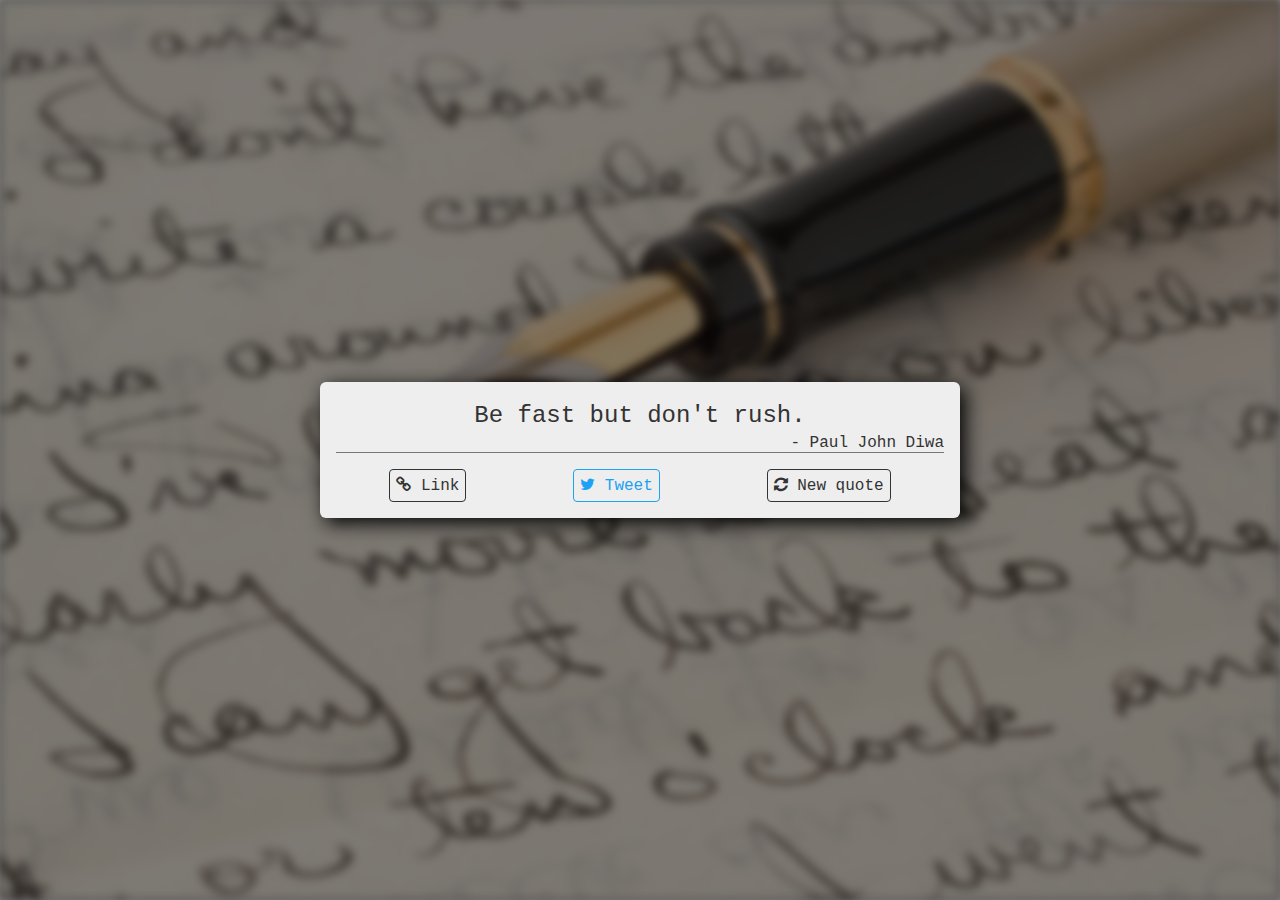
<file: freecodecamp/quote-generator/index.html>
<!DOCTYPE html>
<html>
<head>
  <meta charset="UTF-8">
  <meta name="google" value="notranslate">
  <title>FreeCodeCamp Challenge | Random Quote Generator</title>
  <meta name="viewport" content="width=device-width, initial-scale=1">
  <link rel="stylesheet" href="https://maxcdn.bootstrapcdn.com/font-awesome/4.5.0/css/font-awesome.min.css">
  <link rel="stylesheet" href="css/style.css">
</head>
<body>
  <div class="container">
    <div class="card">
      <div class="quote">Be fast but don't rush.</div>
      <div class="author">
        - <span>Paul John Diwa</span>
      </div>
      <div class="actions">
        <a id="link" class="btn btn-link" target="_blank">
          <i class="fa fa-link"></i> Link
        </a>

        <a id="tweet" class="btn btn-twitter" target="_blank">
          <i class="fa fa-twitter"></i> Tweet
        </a>

        <a class="btn btn-new-quote" id="refresh">
          <i class="fa fa-refresh"></i> New quote
        </a>
      </div>
      <footer>Quotes from quotesdesign.com</footer>
    </div>
  </div>
  <script src="https://cdnjs.cloudflare.com/ajax/libs/jquery/2.1.3/jquery.min.js"></script>
  <script src="js/app.js"></script>
</body>
</html>
</file>
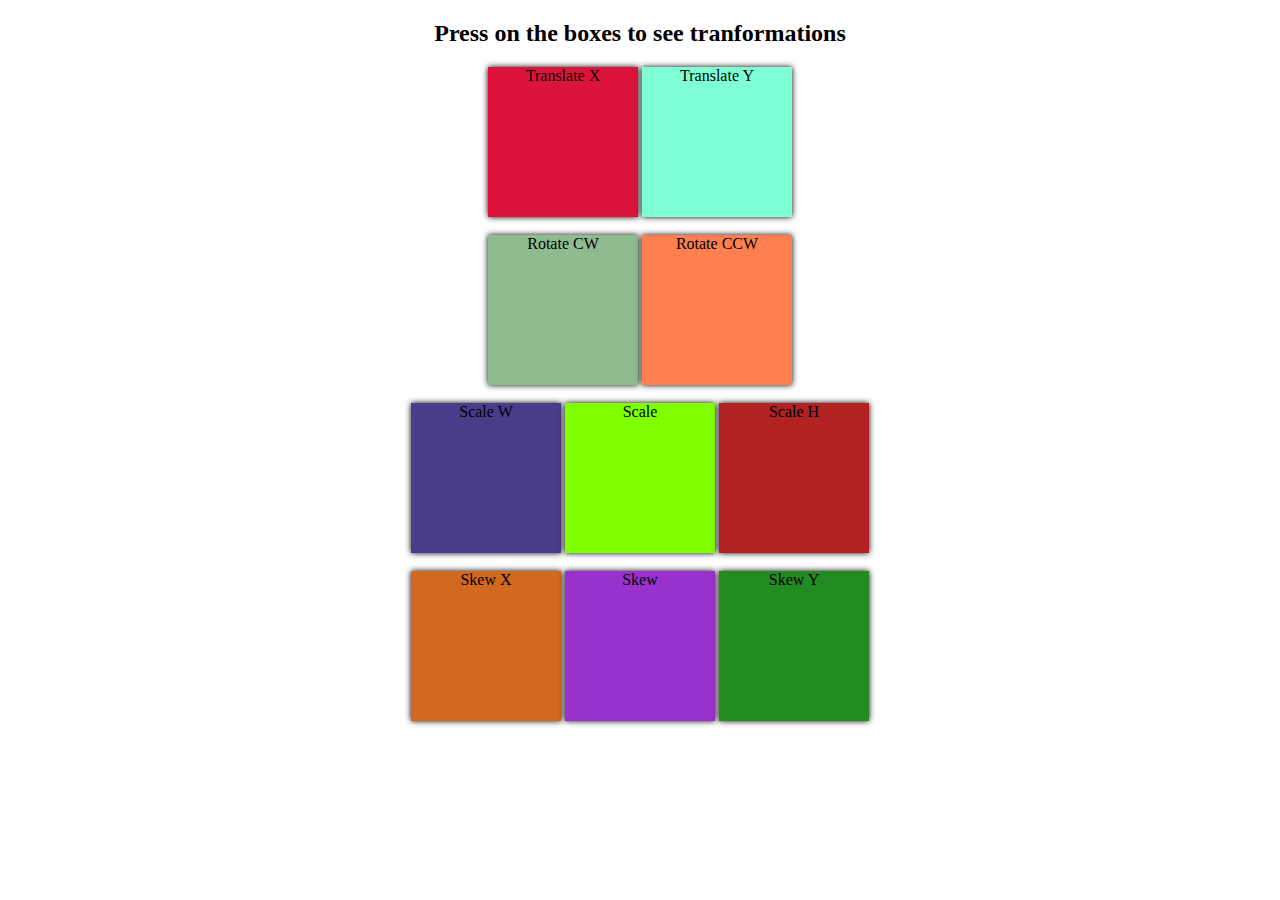
<file: practice/2d-transform/index.html>
<!DOCTYPE html>
<html lang="en">
<head>
  <meta charset="UTF-8">
  <title>2d Transform Animation</title>
  <link rel="stylesheet" href="css/animations.css">
</head>
<body>
  <div class="row">
   <h2>Press on the boxes to see tranformations</h2>
  </div>
  <div class="row">
      <div class="box crimson translateX">
        Translate X
      </div>
    <div class="box aquamarine translateY">
      Translate Y
    </div>
  </div>
  <br>
  <div class="row">
      <div class="box seagreen rotateCW">
        Rotate CW
      </div>
    <div class="box coral rotateCCW">
      Rotate CCW
    </div>
  </div>
  <br>
  <div class="row">
      <div class="box slateblue scaleW">
        Scale W
      </div>
      <div class="box chartreuse scale">
        Scale
      </div>
      <div class="box firebrick scaleH">
        Scale H
      </div>
  </div>
  <br>
  <div class="row">
      <div class="box chocolate skewX">
        Skew X
      </div>
      <div class="box orchid skew">
        Skew
      </div>
      <div class="box forestgreen skewY">
        Skew Y
      </div>
  </div>
</body>
</html>
</file>
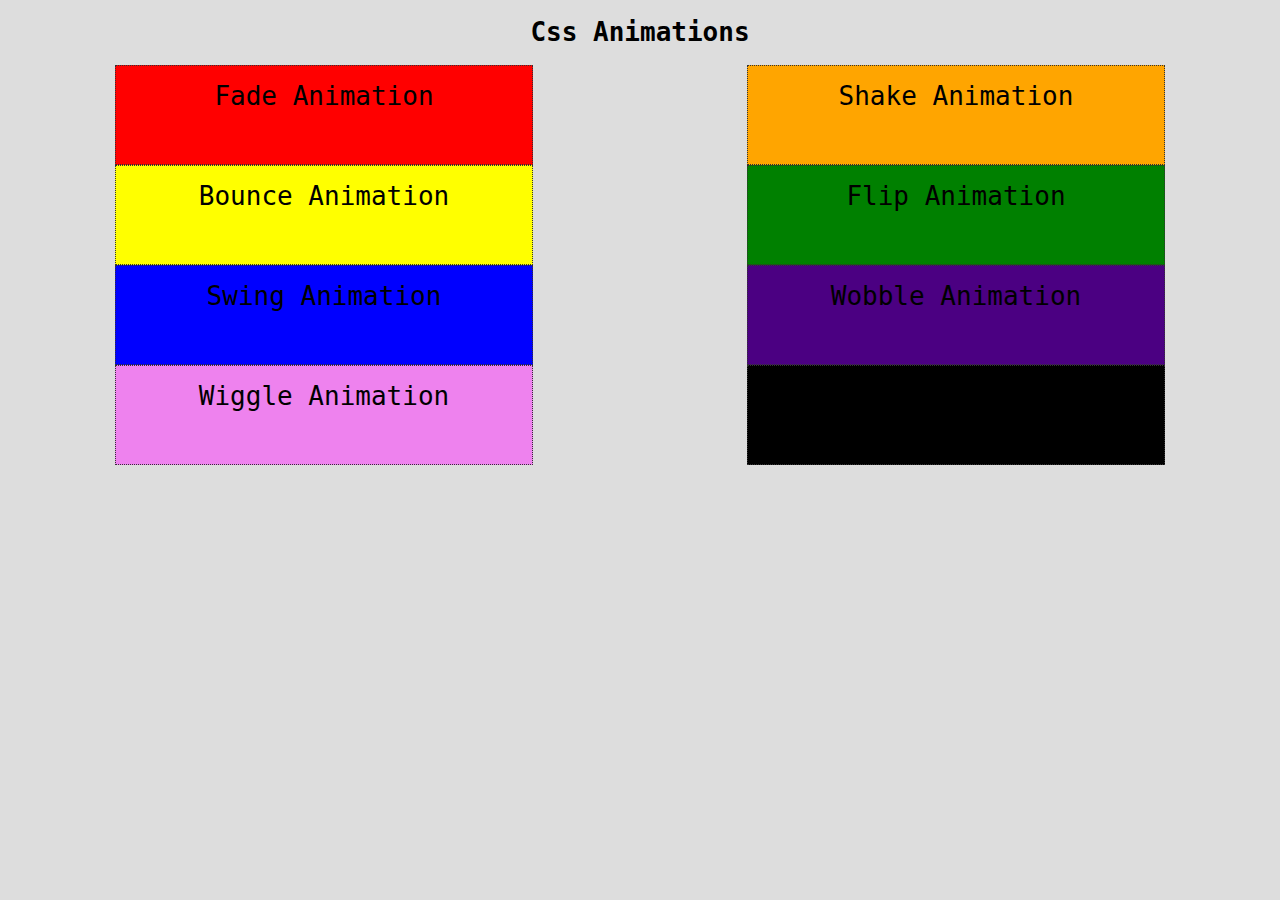
<file: practice/css-animations/index.html>
<!DOCTYPE html>
<html>

<head>
  <meta charset="utf-8">
  <meta name="viewport" content="width=device-width, initial-scale=1, user-scalable=no">
  <meta name="author" content="Paul John Diwa">
  <meta name="description" content="css animations">
  <meta name="keywords" content="css, keyframes, tranform">
  <title>Animations</title>
  <link href="css/animations.css" rel="stylesheet">
</head>

<body>
  <h1 style="text-align:center;">Css Animations</h1>
  <div class="row">
    <div class="rectangle red fade">
      Fade Animation
    </div>
    <div class="rectangle orange shake">
      Shake Animation
    </div>
  </div>
  <div class="row">
    <div class="rectangle yellow bounce">
      Bounce Animation
    </div>
    <div class="rectangle green flip">
      Flip Animation
    </div>
  </div>
  <div class="row">
    <div class="rectangle blue swing">
      Swing Animation
    </div>
    <div class="rectangle indigo wobble">
      Wobble Animation
    </div>
  </div>
  <div class="row">
    <div class="rectangle violet wiggle">
      Wiggle Animation
    </div>
    <div class="rectangle black pulse">
      Pulse Animation
    </div>
  </div>
</body>

</html>
</file>
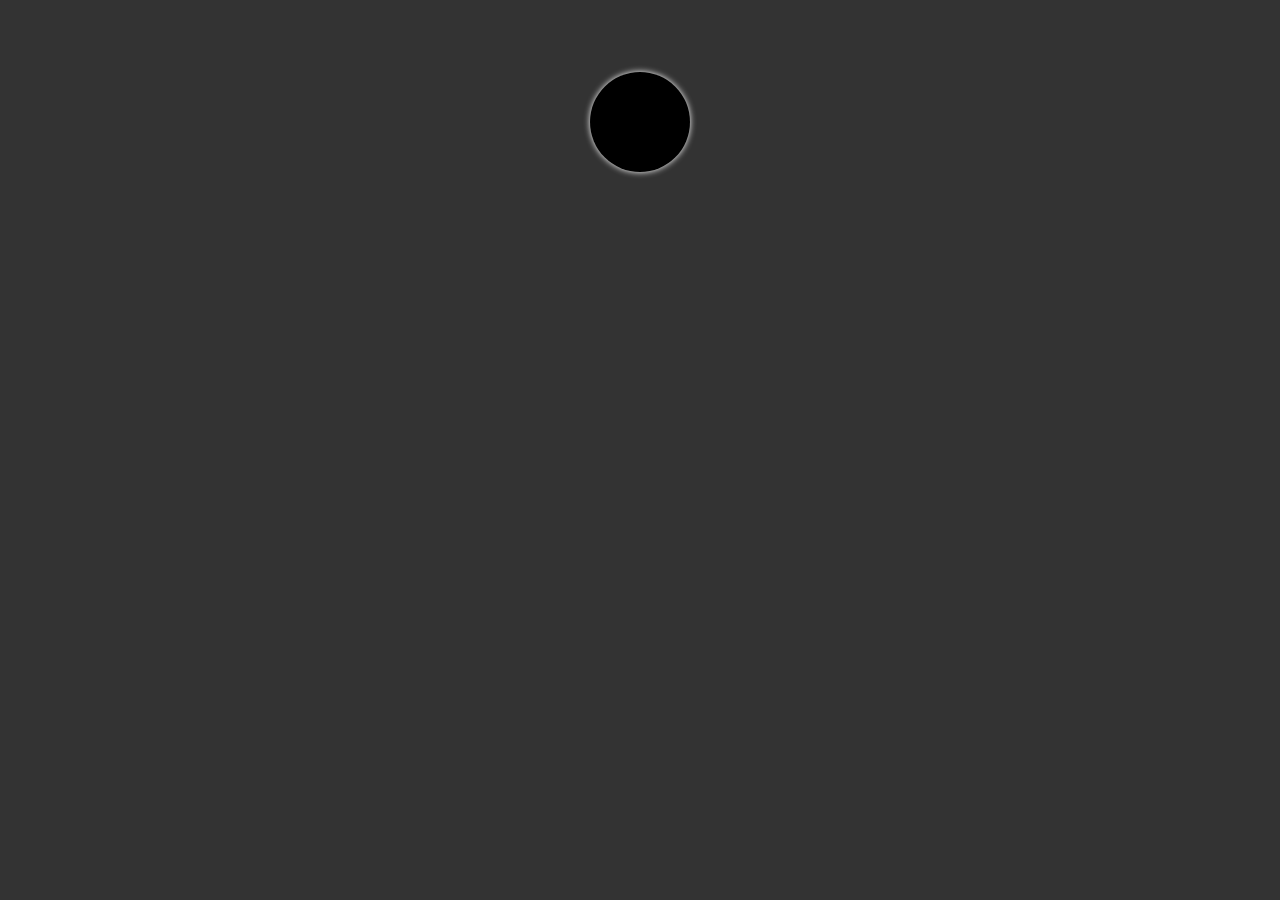
<file: practice/star-animation/index.html>
<!DOCTYPE html>
<html lang="en">
<head>
  <meta charset="UTF-8">
  <title>Assignment #3</title>
  <link rel="stylesheet" href="css/style.css">
</head>

<body>
  <div class="row">
    <div class="dot">
    </div>
  </div>
</body>
</html>
</file>
<file: freecodecamp/quote-generator/css/style.css>
* {
       box-sizing: border-box;
     }
     
     html,
     body {
       padding: 0;
       margin: 0;
       font-family: Courier New;
       color: #333;
     }
     
     .container {
       display: -webkit-box;
       display: -webkit-flex;
       display: -ms-flexbox;
       display: flex;
       min-height: 100vh;
     }
     
     .container:before {
       content: "";
       width: 100%;
       height: 100%;
       top: 0;
       left: 0;
       position: absolute;
       background-color: #333;
       background-image: url(../images/bg.jpg);
       background-size: cover;
       background-position: center;
       background-repeat: no-repeat;
       background-attachment: fixed;
       -webkit-filter: blur(5px) brightness(50%);
       filter: blur(5px) brightness(50%);
       box-shadow: 0 0 10px 6px #333;
     }
     
     footer {
       margin: 0;
       margin-bottom: -8px;
       text-align: right;
       font-size: 0.8em;
     }
     
     .card {
       z-index: 1000;
       display: -webkit-box;
       display: -webkit-flex;
       display: -ms-flexbox;
       display: flex;
       -webkit-box-orient: vertical;
       -webkit-box-direction: normal;
       -webkit-flex-direction: column;
       -ms-flex-direction: column;
       flex-direction: column;
       width: 50%;
       padding: 16px;
       /* magic */
       margin: auto;
       border-radius: 6px;
       background-color: #eee;
       box-shadow: 5px 5px 20px #000;
     }
     
     .actions {
       width: 100%;
       padding-top: 16px;
       display: -webkit-box;
       display: -webkit-flex;
       display: -ms-flexbox;
       display: flex;
       border-top: 1px solid #777;
       -webkit-justify-content: space-around;
       -ms-flex-pack: distribute;
       justify-content: space-around;
     }
     
     .quote {
       font-size: 1.5em;
       line-height: 1.5;
       text-align: center;
     }
     
     .quote p:before,
     .quote p:after {
       font-family: FontAwesome;
       font-size: 0.5em;
       vertical-align: top;
     }
     
     .quote p:before {
       content: "\f10d";
     }
     
     .quote p:after {
       content: "\f10e";
     }
     
     .author {
       text-align: right;
     }
     
     .btn {
       text-decoration: none;
       padding: 6px 6px;
       border: 1px solid #000;
       background: transparent;
       font-size: 1em;
       cursor: pointer;
       background: transparent;
       border-radius: 4px;
     }
     
     .btn-new-quote,
     .btn-link {
       color: #333;
       border-color: #333;
     }
     
     .btn-twitter {
       color: #1da1f2;
       border-color: #1da1f2;
     }
     
     .btn-new-quote:hover,
     .btn-link:hover {
       color: white;
       background-color: #333;
     }
     
     .btn-twitter:hover {
       color: white;
       background-color: #1da1f2;
     }
     
     @media (max-width:660px) {
       .container {
         padding: 32px;
         min-height: auto;
       }
       .card {
         margin: 0;
         width: 100%;
       }
       .actions {
         -webkit-box-orient: vertical;
         -webkit-box-direction: normal;
         -webkit-flex-direction: column;
         -ms-flex-direction: column;
         flex-direction: column;
       }
       html,
       body {
         font-size: 1em;
       }
     }
</file>
<file: practice/2d-transform/css/animations.css>
/*
  @title: Web Animations w/ 2d Transform
  @author: Paul John Diwa
  @email: poldiwa@gmail.com
*/

.row{
  text-align: center;
}
.box{
  width: 150px;
  height: 150px;
  display: inline-block;
  box-shadow: 0 0 6px #000;
  -webkit-transition: transform 0.5s ease-in-out 0s;
  -o-transition: transform 0.5s ease-in-out 0s;
  transition: transform 0.5s ease-in-out 0s;
}
.crimson{
  background-color: crimson;
}
.aquamarine{
  background-color: aquamarine;
}
.seagreen{
  background-color: darkseagreen;
}
.coral{
  background-color: coral;
}
.slateblue{
  background-color: darkslateblue;
}
.firebrick{
  background-color: firebrick;
}
.chocolate{
  background-color: chocolate;
}
.orchid{
  background-color: darkorchid;
}
.forestgreen{
  background-color: forestgreen;
}
.chartreuse{
  background-color: chartreuse;
}
.translateX:active{
  -webkit-transform: translateX(50px);
  -ms-transform: translateX(50px);
  -o-transform: translateX(50px);
  transform: translateX(50px);
}
.translateY:active{
  -webkit-transform: translateY(50px);
  -ms-transform: translateY(50px);
  -o-transform: translateY(50px);
  transform: translateY(50px);
}
.rotateCW:active{
  -webkit-transform: rotate(180deg);
  -ms-transform: rotate(180deg);
  -o-transform: rotate(180deg);
  transform: rotate(180deg);
}
.rotateCCW:active{
  -webkit-transform: rotate(-180deg);
  -ms-transform: rotate(-180deg);
  -o-transform: rotate(-180deg);
  transform: rotate(-180deg);
}
.scaleW:active{
  -webkit-transform: scale(1.5,1);
  -ms-transform: scale(1.5,1);
  -o-transform: scale(1.5,1);
  transform: scale(1.5,1);
}
.scale:active{
  -webkit-transform: scale(1.5);
  -ms-transform: scale(1.5);
  -o-transform: scale(1.5);
  transform: scale(1.5);
}
.scaleH:active{
  -webkit-transform: scale(1,1.5);
  -ms-transform: scale(1,1.5);
  -o-transform: scale(1,1.5);
  transform: scale(1,1.5);
}

.skewX:active{
  -webkit-transform: skewX(45deg);
  -ms-transform: skewX(45deg);
  -o-transform: skewX(45deg);
  transform: skewX(45deg);
}
.skewY:active{
  -webkit-transform: skewY(45deg);
  -ms-transform: skewY(45deg);
  -o-transform: skewY(45deg);
  transform: skewY(45deg);
}

.skew:active{
  -webkit-transform: skew(45deg,-45deg);
  -ms-transform: skew(45deg,-45deg);
  -o-transform: skew(45deg,-45deg);
  transform: skew(45deg,-45deg);
}
</file>
<file: practice/css-animations/css/animations.css>
/*
    @author: Paul John C. Diwa
    @title: CSS Animations
    @Date: Jan 30, 2016
*/

*{
    box-sizing: border-box;
}
html{
    font-family: monospace;
    background-color: #ddd;
}
hr{
    border: 1px dashed #777;
}
.row{
  display: flex;
}
.rectangle{
    margin: auto;
    width: 33%;
    height: 100px;
    padding: 15px;
    text-align: center;
    font-size: 2em;
    border: 1px dotted #333;
}
.red{
    background-color: red;
}
.orange{
    background-color: orange;
}
.yellow{
    background-color: yellow;
}
.green{
    background-color: green;
}
.blue{
    background-color: blue;
}
.indigo{
    background-color: indigo;
}
.violet{
    background-color: violet;
}
.black{
    background-color: black;
}

.fade{
    -webkit-animation: fade 2s infinite ease-out;
}

@-webkit-keyframes fade{
    0%{
        opacity: 1;
    }
    100%{
        opacity: 0;
    }
}

.shake{
    -webkit-animation: shake 0.1s infinite ease-out;
}

@-webkit-keyframes shake{
    from{
        -webkit-transform: translateX(-10px);
    }
    to{
        -webkit-transform: translateX(10px);
    }
}


.bounce{
    -webkit-animation: bounce 0.5s infinite cubic-bezier(1,-0.25,1,0.25);
}

@-webkit-keyframes bounce{
    from{
        -webkit-transform: translateY(0px);
    }
    to{
        -webkit-transform: translateY(10px);
    }
}


.flip{
    -webkit-animation: flip 1s infinite;
}

@-webkit-keyframes flip{
    0%,100%{
        -webkit-transform: rotate(0deg) scale(1);
    }
    10%,30%,50%,70%,90%{
        -webkit-transform: rotate(-3deg) scale(1.1);
    }
    20%,40%,60%,80%{
        -webkit-transform: rotate(3deg) scale(1.1);
    }
}


.swing{
    -webkit-animation: swing 2s infinite;
}

@-webkit-keyframes swing{
    20%{
        -webkit-transform-origin: top;
        -webkit-transform: rotate(5deg);
    }
    40%{
        -webkit-transform-origin: top;
        -webkit-transform: rotate(-5deg);
    }
    60%{
        -webkit-transform-origin: top;
        -webkit-transform: rotate(10deg);
    }
    80%{
        -webkit-transform-origin: top;
        -webkit-transform: rotate(-10deg);
    }
    100%{
        -webkit-transform: rotate(0deg);
    } 
}



.wobble{
    -webkit-animation: wobble 0.5s infinite;
}

@-webkit-keyframes wobble{
    0%,100%{
        -webkit-transform: rotate(0deg) translateX(0px);
    }
    20%,80%{
        -webkit-transform: rotate(-3deg) translateX(-70px);
    }
    40%,60%{
        -webkit-transform: rotate(3deg) translateX(70px);
    }
}

.wiggle{
    -webkit-animation: wiggle 1s infinite;
}

@-webkit-keyframes wiggle{
    0%,100%{
        -webkit-transform: skewX(0deg)
    }
    20%{
        -webkit-transform: skewX(-20deg);
    }
    30%{
        -webkit-transform: skewX(20deg);
    }
    40%{
        -webkit-transform: skewX(-15deg);
    }
    50%{
        -webkit-transform: skewX(15deg);
    }
    60%{
        -webkit-transform: skewX(-10deg);
    }
    70%{
        -webkit-transform: skewX(10deg);
    }
    80%{
        -webkit-transform: skewX(5deg);
    }
    90%{
        -webkit-transform: skewX(5deg);
    }
}

.pulse{
    -webkit-animation: pulse 1s infinite;
}

@-webkit-keyframes pulse{
    0%,100%{
        -webkit-transform: scale(1);
        color: white;
    }
    50%{
        -webkit-transform: scale(1.1);
        background-color: white;
        color: black;
    }
}
</file>
<file: practice/star-animation/css/style.css>
html {
  padding: 5%;
  background: #333;
  color: #333;
}

.row {
  width: 100%;
  display: flex;
  perspective: 1200px;
}

.dot {
  width: 100px;
  height: 100px;
  margin: auto;
  background-color: black;
  box-shadow: 0 0 6px #fff;
  border-radius: 100px;
  -webkit-animation: drawStar 2.25s infinite cubic-bezier(0, 0.15, 0, -0.15);
}
.reverse{
  -webkit-animation-direction: reverse;
}

@-webkit-keyframes drawStar {
  0% {
    background-color: bisque;
    -webkit-transform: translate3d(0px, 0px, 0px) rotate(0deg) scale3d(1, 1, 1);
  }
  20% {
    background-color: darkslateblue;
    -webkit-transform: translate3d(-200px, 450px, 0px) rotate(72deg) scale3d(0.95, 1.05, 1);
  }
  40% {
    background-color: darkolivegreen;
    -webkit-transform: translate3d(200px, 200px, 0px) rotate(144deg) scale3d(0.95, 1.05, 1);
  }
  60% {
    background-color: cornflowerblue;
    -webkit-transform: translate3d(-200px, 200px, 0px) rotate(216deg) scale3d(0.95, 1.05, 1);
  }
  80% {
    background-color: crimson;
    -webkit-transform: translate3d(200px, 450px, 0px) rotate(288deg) scale3d(1.05, 0.95, 1);
  }
  100% {
    background-color: bisque;
    -webkit-transform: translate3d(0px, 0px, 0px) rotate(360deg) scale3d(1.05, 0.95, 1);
  }
}
</file>
